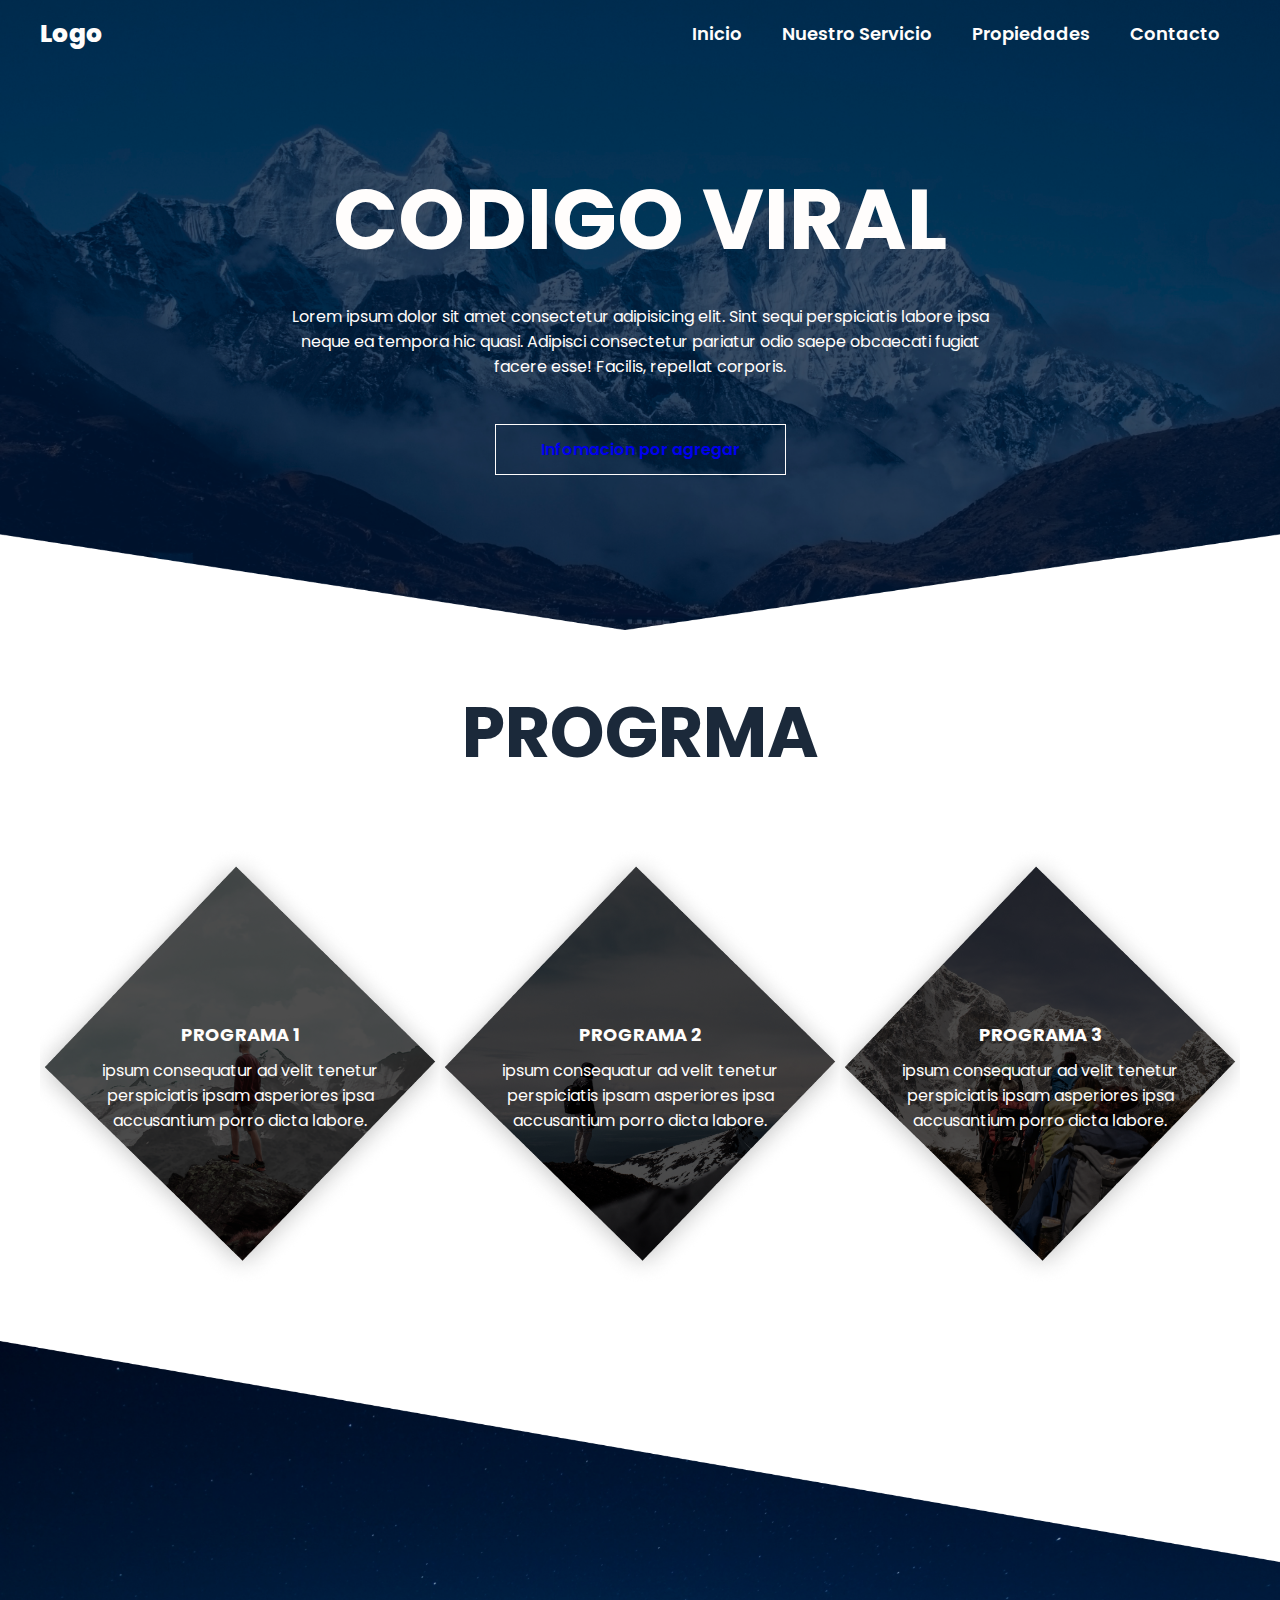
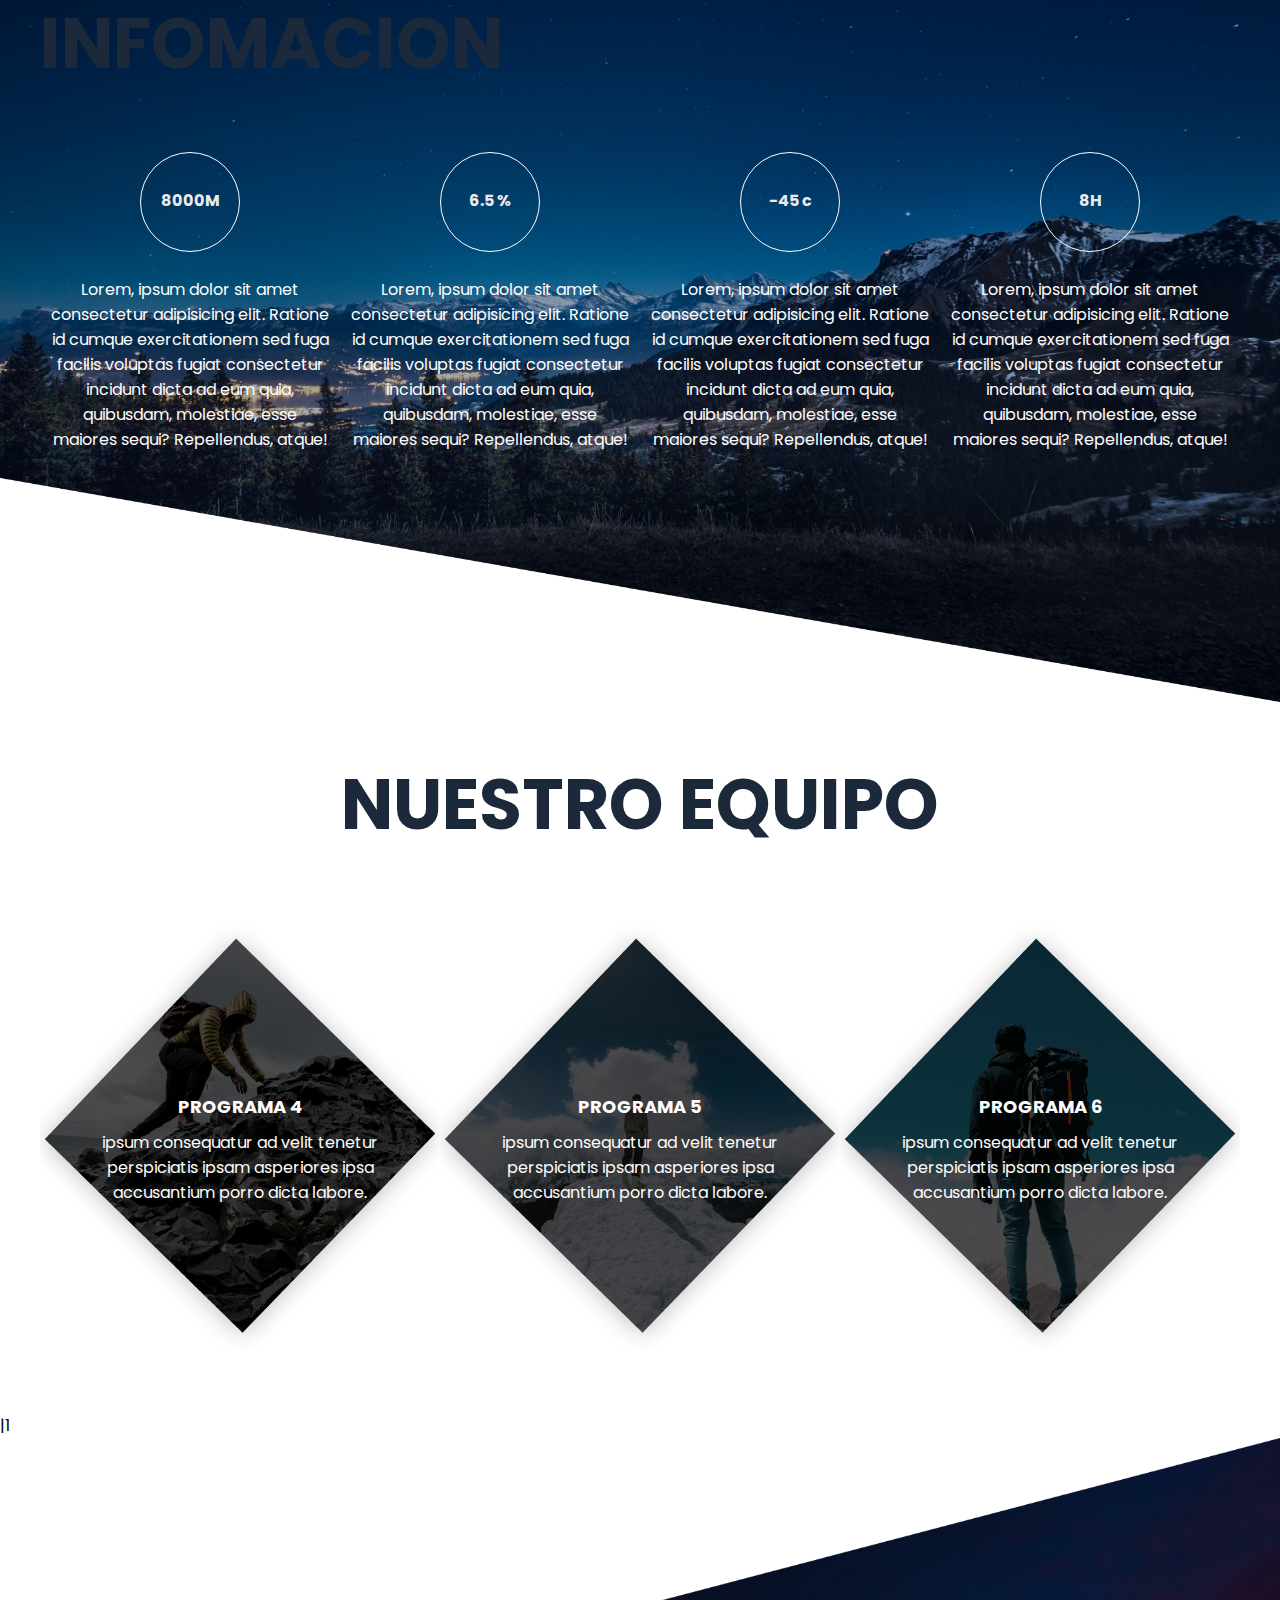
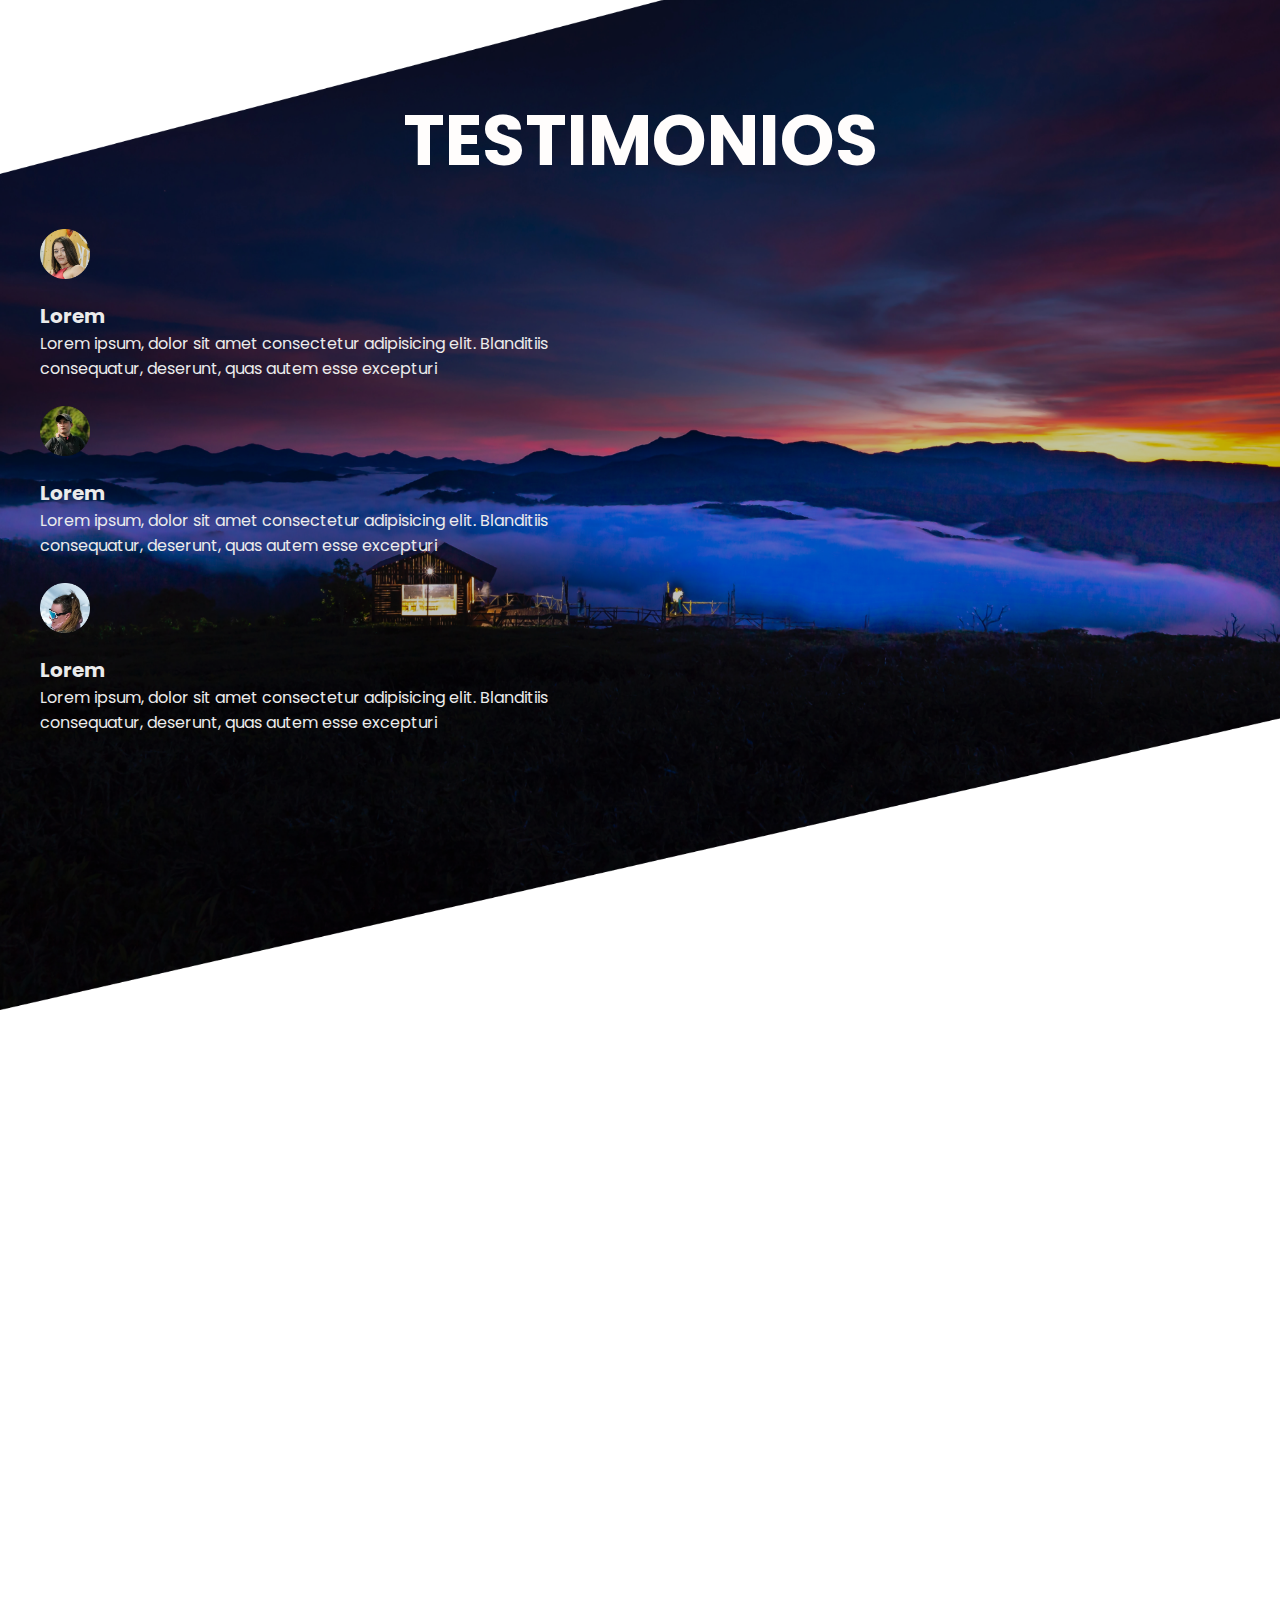
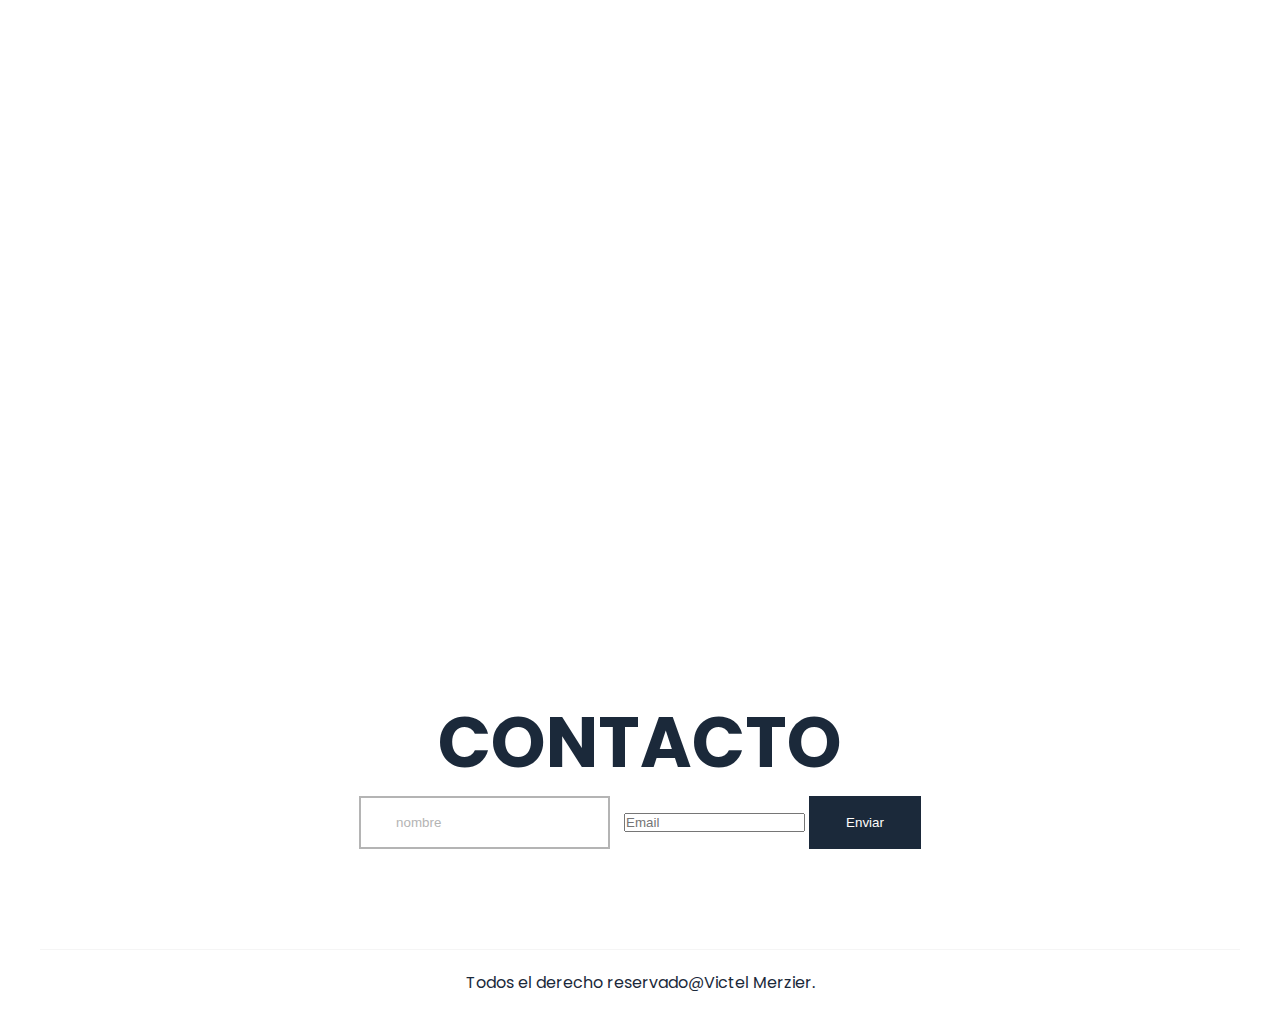
<file: INMOBILIARIO/index.html>
<!DOCTYPE html>
<html lang="en">

<head>
    <meta charset="UTF-8" />
    <meta name="viewport" content="width=device-width, initial-scale=1.0" />
    <title>Codigo Viral</title>
    <link rel="stylesheet" href="style.css" />
</head>

<body>
    <header class="header">
        <div class="menu container">
            <a href="#" class="logo">Logo</a>
            <input type="checkbox" id="menu" />
            <label for="menu">
                <img src="images/menu.png" class="menu-icono" alt="" />
            </label>
            <nav class="navbar">
                <ul>
                    <li><a href="#">Inicio</a></li>
                    <li><a href="#"> Nuestro Servicio</a></li>
                    <li><a href="#">Propiedades</a></li>
                    <li><a href="contacto.html">Contacto</a></li>
                </ul>
            </nav>
        </div>
        <div class="header-content container">
            <div class="header-txt">
                <h1>Codigo Viral</h1>
                <p>
                    Lorem ipsum dolor sit amet consectetur adipisicing elit. Sint sequi
                    perspiciatis labore ipsa neque ea tempora hic quasi. Adipisci
                    consectetur pariatur odio saepe obcaecati fugiat facere esse!
                    Facilis, repellat corporis.
                </p>
                <a href="#" class="btn-1">Infomacion por agregar</a>
            </div>
        </div>
    </header>

    <section class="general container">
        <h2>Progrma</h2>

        <div class="general-content">
            <div class="general-1 txt">
                <h3>Programa 1</h3>
                <p>
                    ipsum consequatur ad velit tenetur perspiciatis ipsam asperiores
                    ipsa accusantium porro dicta labore.
                </p>
            </div>

            <div class="general-2 txt">
                <h3>Programa 2</h3>
                <p>
                    ipsum consequatur ad velit tenetur perspiciatis ipsam asperiores
                    ipsa accusantium porro dicta labore.
                </p>
            </div>

            <div class="general-3 txt">
                <h3>Programa 3</h3>
                <p>
                    ipsum consequatur ad velit tenetur perspiciatis ipsam asperiores
                    ipsa accusantium porro dicta labore.
                </p>
            </div>
        </div>
    </section>

    <section class="info-1">
        <div class="info-contener container">
            <h2>Infomacion</h2>
            <div class="info-circle">
                <div class="circle-txt">
                    <div class="circle-1">
                        <h3>8000M</h3>
                    </div>
                    <p>
                        Lorem, ipsum dolor sit amet consectetur adipisicing elit. Ratione
                        id cumque exercitationem sed fuga facilis voluptas fugiat
                        consectetur incidunt dicta ad eum quia, quibusdam, molestiae, esse
                        maiores sequi? Repellendus, atque!
                    </p>
                </div>

                <div class="circle-txt">
                    <div class="circle-1">
                        <h3>6.5 %</h3>
                    </div>
                    <p>
                        Lorem, ipsum dolor sit amet consectetur adipisicing elit. Ratione
                        id cumque exercitationem sed fuga facilis voluptas fugiat
                        consectetur incidunt dicta ad eum quia, quibusdam, molestiae, esse
                        maiores sequi? Repellendus, atque!
                    </p>
                </div>

                <div class="circle-txt">
                    <div class="circle-1">
                        <h3>-45 c</h3>
                    </div>
                    <p>
                        Lorem, ipsum dolor sit amet consectetur adipisicing elit. Ratione
                        id cumque exercitationem sed fuga facilis voluptas fugiat
                        consectetur incidunt dicta ad eum quia, quibusdam, molestiae, esse
                        maiores sequi? Repellendus, atque!
                    </p>
                </div>

                <div class="circle-txt">
                    <div class="circle-1">
                        <h3>8H</h3>
                    </div>
                    <p>
                        Lorem, ipsum dolor sit amet consectetur adipisicing elit. Ratione
                        id cumque exercitationem sed fuga facilis voluptas fugiat
                        consectetur incidunt dicta ad eum quia, quibusdam, molestiae, esse
                        maiores sequi? Repellendus, atque!
                    </p>
                </div>
            </div>
        </div>
    </section>

    <section class="general g2 container">
        <h2>Nuestro equipo</h2>

        <div class="general-content">
            <div class="general-4 txt">
                <h3>Programa 4</h3>
                <p>
                    ipsum consequatur ad velit tenetur perspiciatis ipsam asperiores
                    ipsa accusantium porro dicta labore.
                </p>
            </div>

            <div class="general-5 txt">
                <h3>Programa 5</h3>
                <p>
                    ipsum consequatur ad velit tenetur perspiciatis ipsam asperiores
                    ipsa accusantium porro dicta labore.
                </p>
            </div>

            <div class="general-6 txt">
                <h3>Programa 6</h3>
                <p>
                    ipsum consequatur ad velit tenetur perspiciatis ipsam asperiores
                    ipsa accusantium porro dicta labore.
                </p>
            </div>
        </div>
    </section>

    |1
    <section class="info-2">
        <div class="info-content container">
            <h2>Testimonios</h2>

            <div class="testi">
                <div class="testi-left">
                    <div class="testi-txt">
                        <img src="images/t1.png" alt="" />
                        <h3>Lorem</h3>
                        <p>
                            Lorem ipsum, dolor sit amet consectetur adipisicing elit.
                            Blanditiis consequatur, deserunt, quas autem esse excepturi
                        </p>
                    </div>

                    <div class="testi-txt">
                        <img src="images/t2.png" alt="" />
                        <h3>Lorem</h3>
                        <p>
                            Lorem ipsum, dolor sit amet consectetur adipisicing elit.
                            Blanditiis consequatur, deserunt, quas autem esse excepturi
                        </p>
                    </div>

                    <div class="testi-txt">
                        <img src="images/t3.png" alt="" />
                        <h3>Lorem</h3>
                        <p>
                            Lorem ipsum, dolor sit amet consectetur adipisicing elit.
                            Blanditiis consequatur, deserunt, quas autem esse excepturi
                        </p>
                    </div>
                </div>
            </div>
        </div>
    </section>

    <footer class="footer container">
        <h2>Contacto</h2>

        <form>
            <input class="campo" type="text" placeholder="nombre" />
            <input class="email" type="email" placeholder="Email" />
            <input type="submit" class="btn-2" value="Enviar" />
        </form>
        <div class="footer-txt">
            <p>Todos el derecho reservado@Victel Merzier.</p>
        </div>
    </footer>
</body>

</html>
</file>
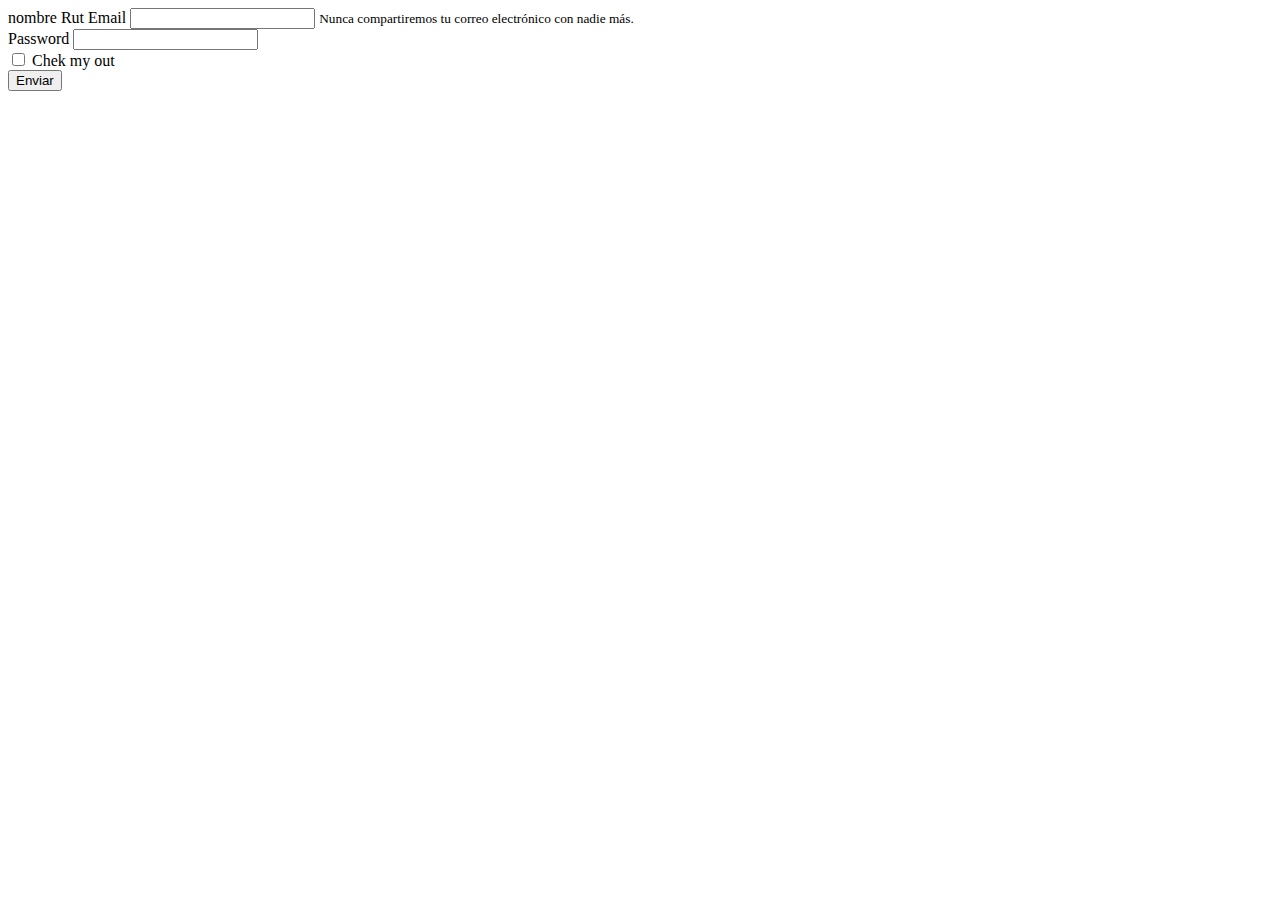
<file: INMOBILIARIO/contacto.html>
<!DOCTYPE html>
<html lang="en">
<head>
    <meta charset="UTF-8">
    <meta name="viewport" content="width=device-width, initial-scale=1.0">
    <title>Contacto</title>
</head>
<body>
    <link rel="stylesheet" href="contacto.html">

    <form>
        <div class="form-group">
          <label for="exampleInputName">nombre</label>
          <label for="exampleInputId">Rut</label>
          <label for="exampleInputEmail1">Email</label>

          
          <input type="email" class="form-control" id="exampleInputEmail1" aria-describedby="emailHelp">
          <small id="emailHelp" class="form-text text-muted">Nunca compartiremos tu correo electrónico con nadie más.</small>
        </div>
        <div class="form-group">
          <label for="exampleInputPassword1">Password</label>
          <input type="password" class="form-control" id="exampleInputPassword1">
        </div>
        <div class="form-group form-check">
          <input type="checkbox" class="form-check-input" id="exampleCheck1">
          <label class="form-check-label" for="exampleCheck1">Chek my out </label>
        </div>
        <button type="submit" class="btn btn-primary">Enviar</button>
      </form>
</body>
</html>
</file>
<file: INMOBILIARIO/style.css>
@import url('https://fonts.googleapis.com/css2?family=Poppins:ital,wght@0,400;0,500;0,600;0,700;0,800;0,900;1,800&display=swap');


* {
    margin: 0;
    padding: 0;
    box-sizing: border-box;
    text-decoration: none;
    list-style: none;
}

body {
    font-family: 'Poppins', sans-serif;
}

.container {
    max-width: 1200px;
    margin: 0 auto;
}

.header {
    background-image: url(images/bg.png);
    background-position: center bottom;
    background-repeat: no-repeat;
    background-size: cover;
    min-height: 70vh;
    display: flex;
    align-items: center;
}

.menu {
    position: absolute;
    top: 0;
    left: 0;
    right: 0;
    display: flex;
    align-items: center;
    justify-content: space-between;
    z-index: 1000;
}

.logo {
    color: #FFFDFC;
    font-size: 25px;
    font-weight: 800;
}

.menu .navbar ul li {
    position: relative;
    float: left;
}

.menu .navbar ul li a {
    font-size: 18px;
    padding: 20px;
    color: #FFFDFC;
    display: block;
    font-weight: 600;
}

#menu {
    display: none;
}

.menu-icono {
    width: 25px;
}

.menu label{
    cursor: pointer;
    display: none;
}

.header-txt {
    text-align: center;
}

.header-txt h1 {
    font-size: 85px;
    color: #FFFDFC;
    text-transform: uppercase;
    margin-bottom: 20px;

}

.header-txt p {
    color: #FFFDFC;
    font-size: 16px;
    padding: 0 250px;
    margin-bottom: 45px;
}

.btn-1 {
    display: inline-block;
    padding: 12px 45px;
    border: 1px solid #FFFDFC;
    font-weight: 600;
}

.btn-1:hover {
    color: #1B293A;
    background-color: #FFFDFC;
}

/* CONTENIDO DEL MEDIO */
.general {
    padding: 50px 0;
    text-align: center;
}

.general-content {
    display: flex;
    justify-content: space-between;
    margin-top: 55px;
}

.general-1 {
    background-image: url(images/r1.png);
    background-position: center center;
    background-repeat: no-repeat;
    background-size: cover;
    height: 450px;
    padding: 170px 55px;
}

.general-2 {
    background-image: url(images/r2.png);
    background-position: center center;
    background-repeat: no-repeat;
    background-size: cover;
    height: 450px;
    padding: 170px 55px;
}

.general-3 {
    background-image: url(images/r3.png);
    background-position: center center;
    background-repeat: no-repeat;
    background-size: cover;
    height: 450px;
    padding: 170px 55px;
}

.general-4 {
    background-image: url(images/r4.png);
    background-position: center center;
    background-repeat: no-repeat;
    background-size: cover;
    height: 450px;
    padding: 170px 55px;
}

.general-5 {
    background-image: url(images/r5.png);
    background-position: center center;
    background-repeat: no-repeat;
    background-size: cover;
    height: 450px;
    padding: 170px 55px;
}

.general-6 {
    background-image: url(images/r6.png);
    background-position: center center;
    background-repeat: no-repeat;
    background-size: cover;
    height: 450px;
    padding: 170px 55px;
}

h2 {
    font-size: 70px;
    text-transform: uppercase;
    color: #1B293A;
}
.txt h3 {
    font-size: 18px;
    color: #FFFDFC;
    text-transform: uppercase;
    margin: 10px;
}

.txt p {
    color: #FFFDFC;
    font-size: 16px;
}

.info-1 {
    padding: 250px 0;
    background-image: url(images/bg2.png);
    background-position: center center;
    background-repeat: no-repeat;
    background-size: 100% 100%;
}

.info-content {
    text-align: center;
}

.info-content h2, span {
    color: #FFFDFC;
}

.info-circle {
    display: flex;
    justify-content: space-around;
    margin-top: 55px;
}

.circle-txt {
    width: 25%;
    display: flex;
    flex-direction: column;
    align-items: center;
    text-align: center;
    margin: 0 10px;
}

.circle-1 {
    height: 100px;
    width: 100px;
    border: 1px solid #FFFDFC;
    border-radius: 50%;
    padding-top: 35px;
}

.circle-1 h3 {
    color: #EBEBEB;
    font-size: 16px;
}

.circle-txt p{
    color: #FFFDFC;
    margin-top: 25px;
}

.info-2 {
    padding: 250px 0;
    background-image: url(images/bg3.png);
    background-position: center center;
    background-repeat:  no-repeat;
    background-size: 100% 100%; 
}

.testi {
    display: flex;
    align-items: center;
    text-align: left;
    margin-top: 35px;
}

.testi-left {
    width: 50%;
    padding-right: 25px;
}

.testi-right {
    width: 50%;
    padding-left: 35px;
}

.testi-txt {
    margin-bottom: 25px;
}

.testi-txt img {
    width: 50px;
    margin-bottom: 15px;
}

.testi-txt h3 {
    font-size: 20px;
    color: #EBEBEB;
}

.testi-txt p {
    color: #EBEBEB;
    font-size: 16px;
}

.footer {
    padding: 100% 0 0 0;
    text-align: center;

}

.form {
    margin-top: 35px;

}

.campo {
    margin-right: 10px;
    padding: 17px 35px;
    border: 2px solid #B4B4B4;
    outline: none;
    color: #1B293A;
}

.campo::placeholder {
    color:#B4B4B4;
}

.btn-2 {
    padding: 17px 35px;
    border: 2px solid #1B293A;
    background-color: #1B293A;
    color: #FFFDFC;
}

.footer-txt {
    margin-top: 100px;
    border-top: 1px solid #EBEBEB7E;
    padding: 20px 0;
}

.footer-txt p{
    color: #1B293A;
    font-size: 16px;
}

@media(max-width:991px){
    .menu {
        padding: 30px;
    }

    .menu label {
        display: initial;
    }

    .menu .navbar {
        position: absolute;
        top: 100%;
        left: 0;
        right: 0;
        background-color: #1B293A;
        display: none;
    }

    .menu .navbar ul li {
        width: 100%;
    }

    #menu:checked ~ .navbar {
        display: initial;
    }

    .header {
        min-height: 0vh;

    }

    .header-content{
        padding: 100px 30px;
    }

    .header-txt h1 {
        font-size: 50px;
    }

    .header-txt p {
        padding:0;
    }

    .general {
        padding: 30px 30px 0 30px ;

    }

    .general-content {
        flex-direction: column;
        align-items: center;
        margin-top: 20px;
    }
}
</file>
